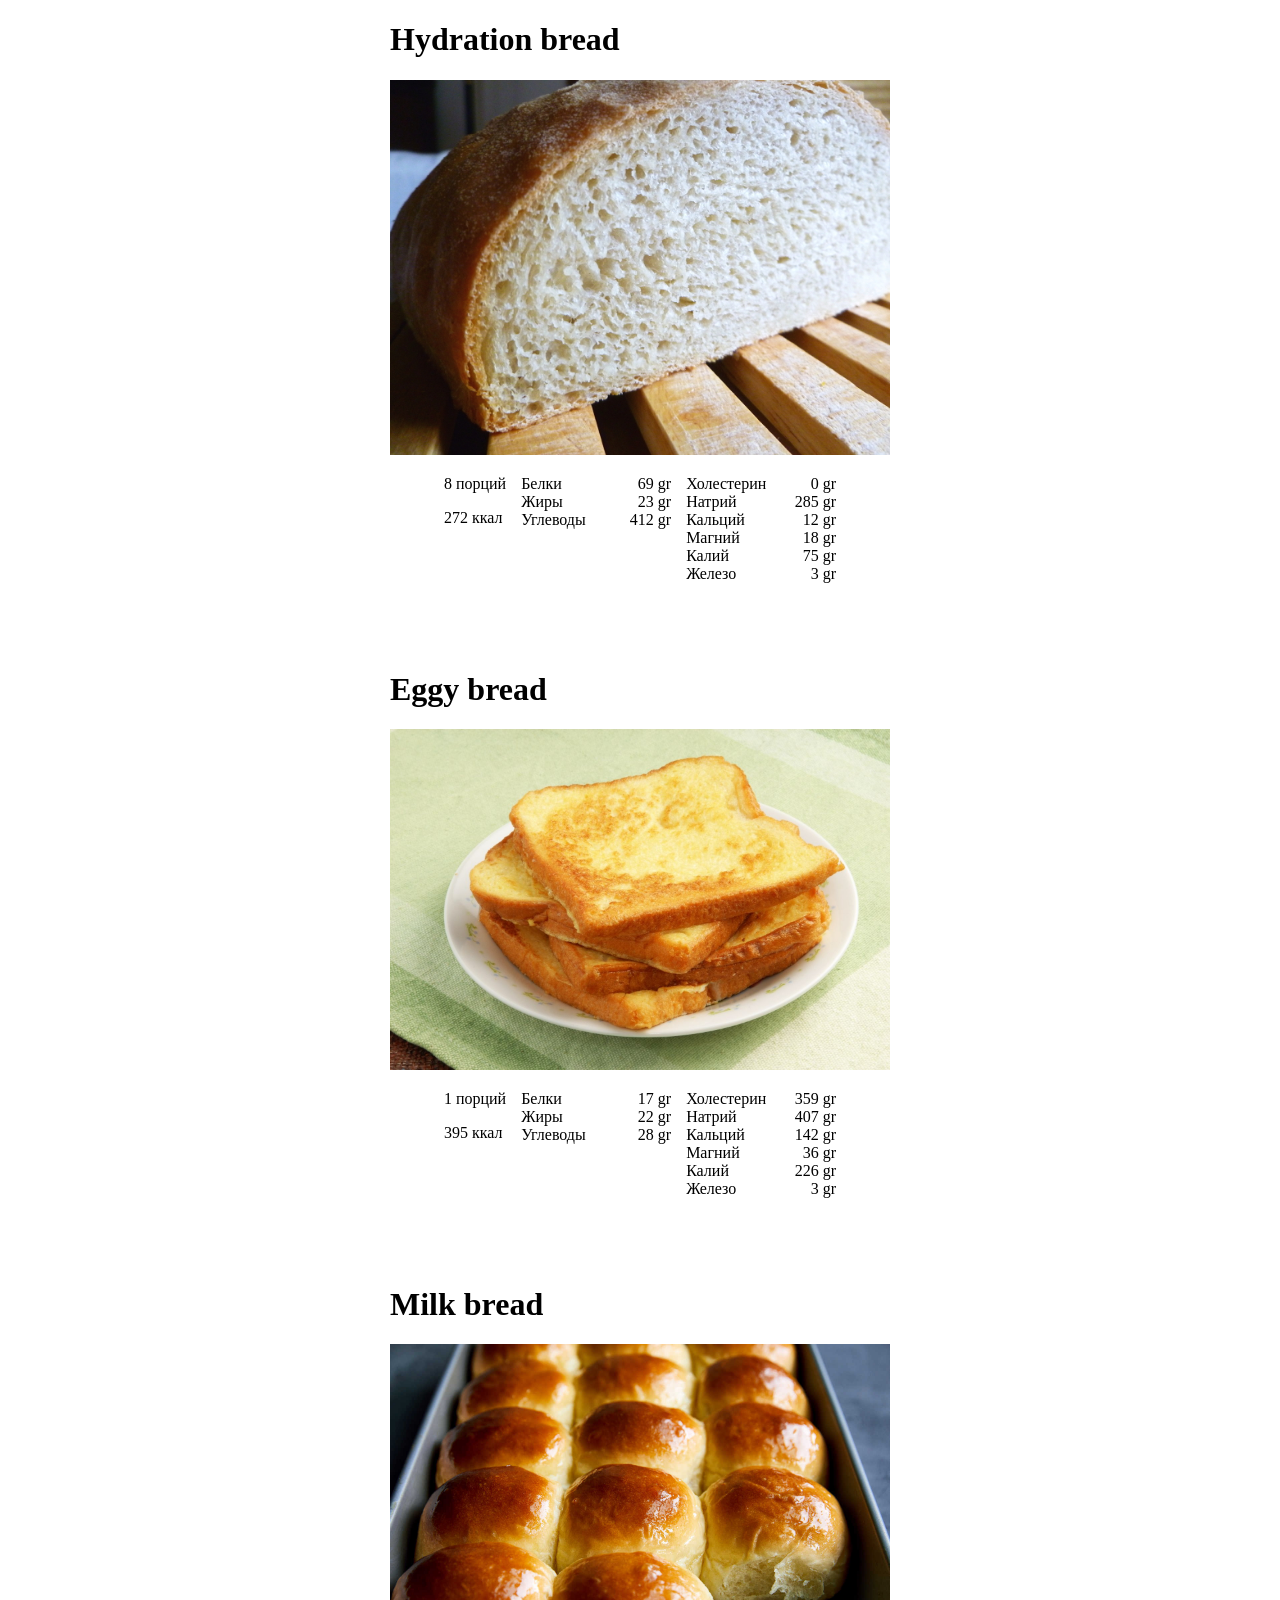
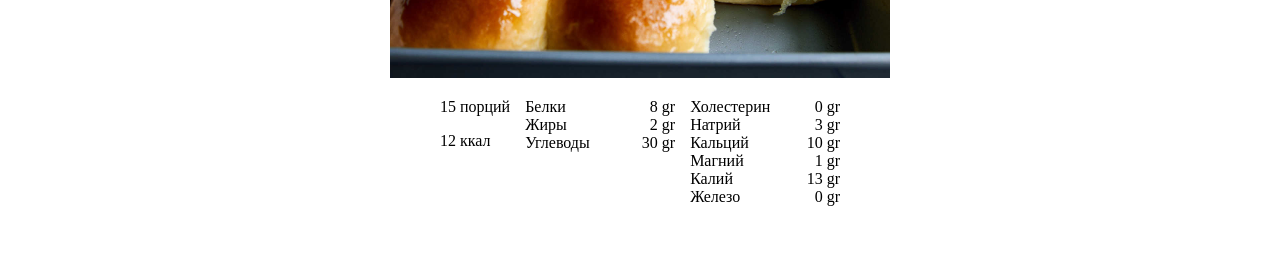
<file: index.html>
<!DOCTYPE html>
<html lang="en">

    <head>
        <meta charset="UTF-8">
        <meta name="viewport" content="width=device-width, initial-scale=1.0">
        <title>Задание 5</title>
        <link rel="stylesheet" href="style.css">
    </head>

    <body>
        <div class="wraper">

        </div>
        <script src="data.js"></script>
        <script src="main.js"></script>
    </body>

</html>
</file>
<file: style.css>
.wraper {
    width: 500px;
    display: block;
    margin-left: auto;
    margin-right: auto;
}

.wraper__container {
    padding-bottom: 50px;
}

.wraper-contains {
    width: 500px;
    display: flex;
    gap: 15px;
    justify-content: center;
}

.wraper-contains__lists {
    width: 150px;
    list-style: none;
    display: flex;
    flex-direction: column;
    padding-left: 0;
}

.wraper-contains__list {
    display: flex;
    justify-content: space-between;
}

img {
    width: 100%;
}

.wraper-contains__item_info {
    flex-direction: column;
}
</file>
